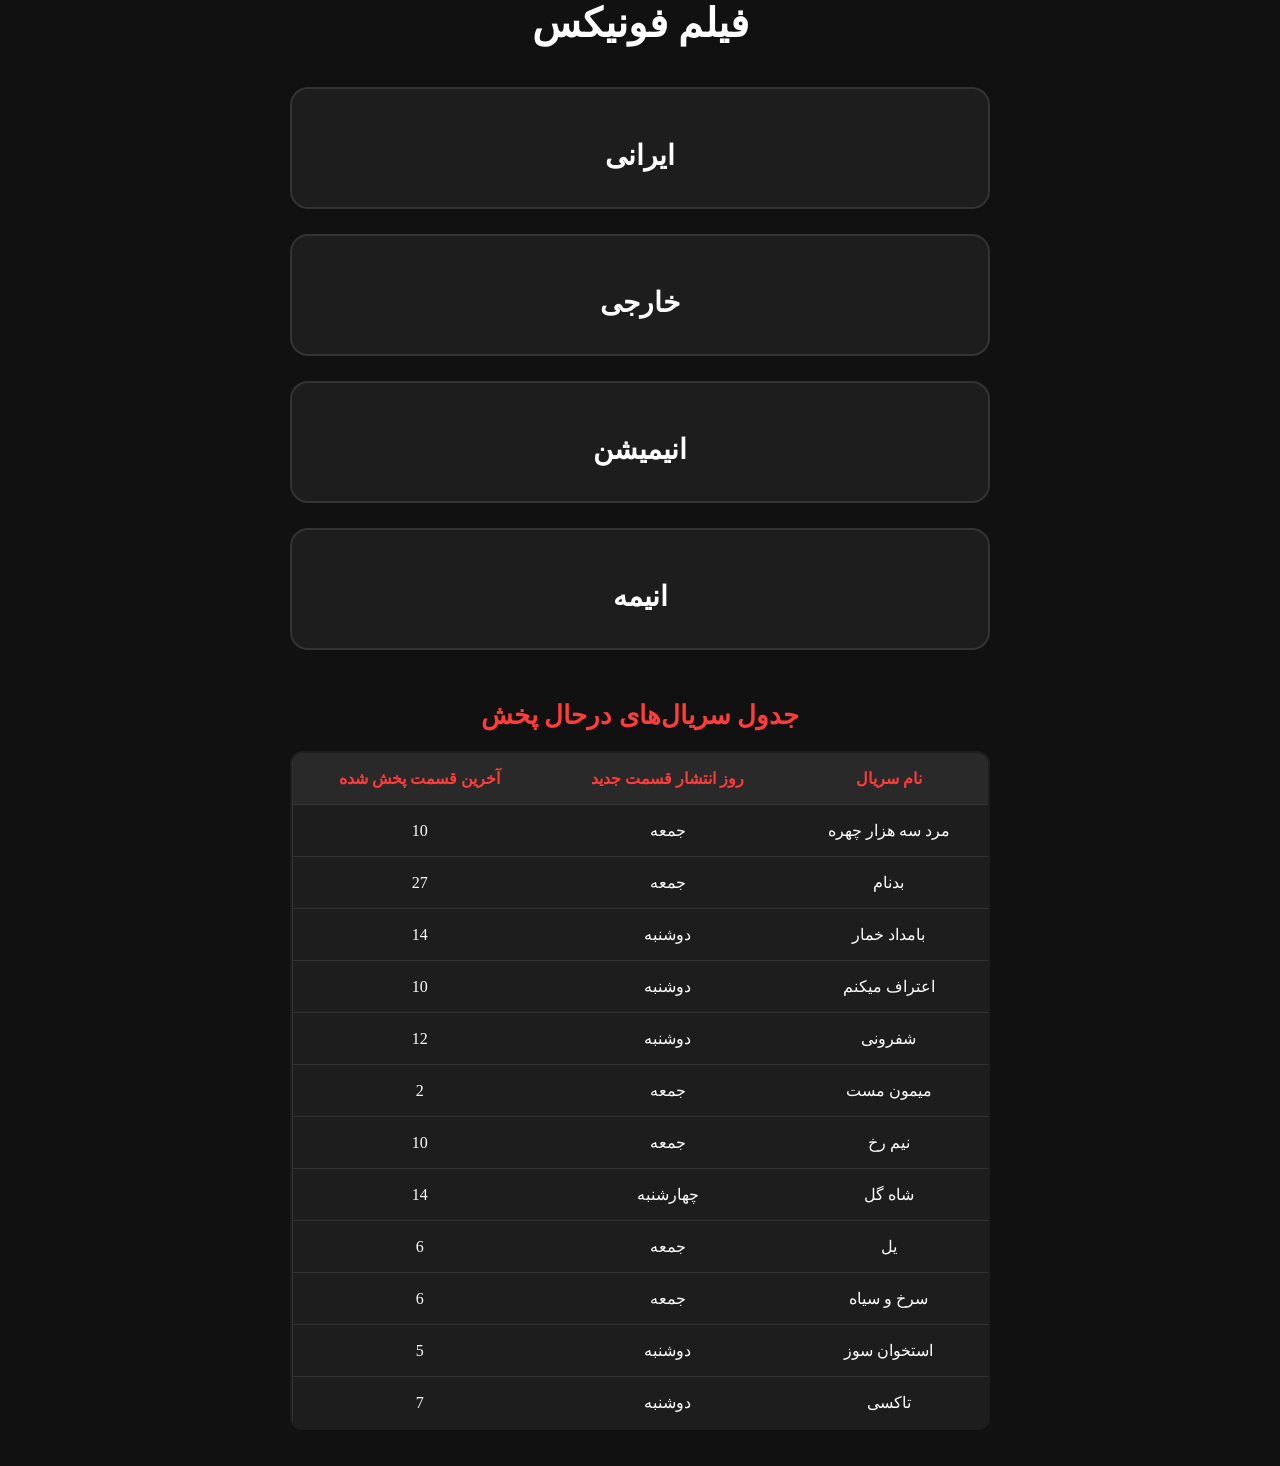
<file: index.html>
<!DOCTYPE html>
<html lang="fa" dir="rtl">
<head>
    <meta charset="UTF-8">
    <meta name="viewport" content="width=device-width, initial-scale=1.0">
    <title>منوی فیلم</title>
    <link rel="stylesheet" href="css/style.css">
</head>
<body>
    <div class="container">
        <h1>فیلم فونیکس</h1>

        <div class="categories">
            <div class="card" data-category="iranian">
                <h2>ایرانی</h2>
            </div>
            <div class="card" data-category="foreign">
                <h2>خارجی</h2>
            </div>
            <div class="card" data-category="animation">
                <h2>انیمیشن</h2>
            </div>
			<div class="card" data-category="anime">
                <h2>انیمه</h2>
            </div>
			
        </div>

        <!-- جدول سریال‌ها -->
        <div class="table-section">
            <h2 class="table-title">جدول سریال‌های درحال پخش</h2>
            
            <table class="series-table">
                <thead>
                    <tr>
                        <th>نام سریال</th>
                        <th>روز انتشار قسمت جدید</th>
                        <th>آخرین قسمت پخش شده</th>
                    </tr>
                </thead>
                <tbody>
                    <tr>
                        <td>مرد سه هزار چهره</td>
                        <td>جمعه</td>
                        <td>10</td>
                    </tr>
                    <tr>
                        <td>بدنام</td>
                        <td>جمعه</td>
                        <td>27</td>
                    </tr>
                    <tr>
                        <td>بامداد خمار</td>
                        <td>دوشنبه</td>
                        <td>14</td>
                    </tr>
                    <tr>
                        <td>اعتراف میکنم</td>
                        <td>دوشنبه</td>
                        <td>10</td>
                    </tr>
					<tr>
                        <td>شفرونی</td>
                        <td>دوشنبه</td>
                        <td>12</td>
                    </tr>
					<tr>
                        <td>میمون مست</td>
                        <td>جمعه</td>
                        <td>2</td>
                    </tr>
					<tr>
                        <td>نیم رخ</td>
                        <td>جمعه</td>
                        <td>10</td>
                    </tr>
					<tr>
                        <td>شاه گل</td>
                        <td>چهارشنبه</td>
                        <td>14</td>
                    </tr>
					<tr>
                        <td>یل</td>
                        <td>جمعه</td>
                        <td>6</td>
                    </tr>
					<tr>
                        <td>سرخ و سیاه</td>
                        <td>جمعه</td>
                        <td>6</td>
                    </tr>
					<tr>
                        <td>استخوان سوز</td>
                        <td>دوشنبه</td>
                        <td>5</td>
                    </tr>
					<tr>
                        <td>تاکسی</td>
                        <td>دوشنبه</td>
                        <td>7</td>
                    </tr>
					
					
                </tbody>
            </table>
			<br/>
			<br/>
        </div>
    </div>

    <script src="js/home.js"></script>
</body>
</html>
</file>
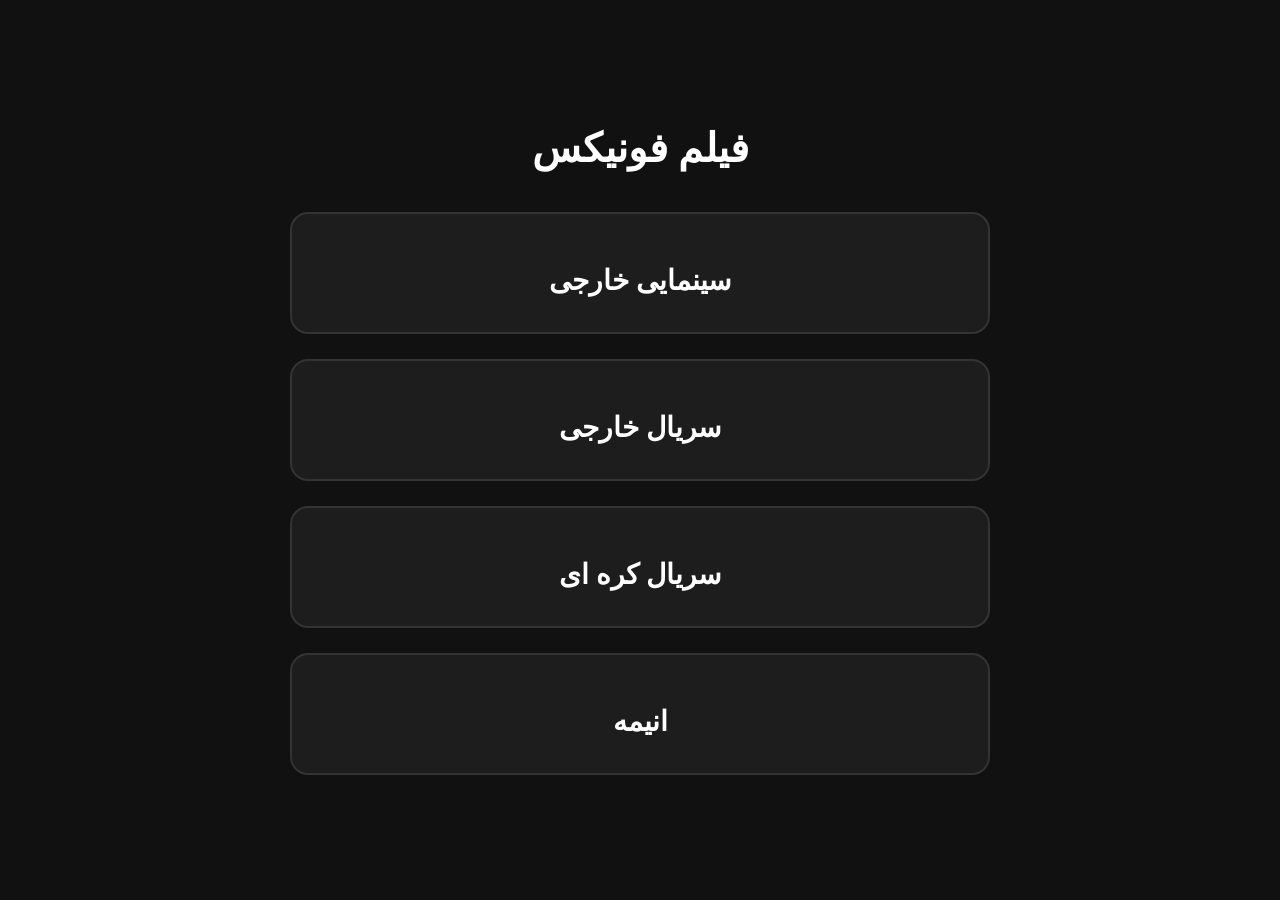
<file: MovieOrSeries.html>
<!DOCTYPE html>
<html lang="fa" dir="rtl">

<head>
    <meta charset="UTF-8">
    <meta name="viewport" content="width=device-width, initial-scale=1.0">
    <title>منوی فیلم</title>

    <link rel="stylesheet" href="css/style.css">
</head>

<body>

    <div class="container">

        <h1>فیلم فونیکس</h1>

        <div class="categories">

            <div class="card" data-category="foreignMovie">
                <h2>سینمایی خارجی</h2>
            </div>

            <div class="card" data-category="foreignSeries">
                <h2>سریال خارجی</h2>
            </div>
			<div class="card" data-category="koreanseries">
				<h2>سریال کره ای</h2>
			</div>
			<div class="card" data-category="anime">
				<h2>انیمه</h2>
			</div>
	

        </div>

    </div>

    <script src="js/home.js"></script>

</body>

</html>
</file>
<file: css/style.css>
*{
    margin:0;
    padding:0;
    box-sizing:border-box;
    font-family: tahoma;
}

body{
    background:#111;
    color:white;
    display:flex;
    justify-content:center;
    align-items:center;
    min-height:100vh;
}

.container{
    width:90%;
    max-width:700px;
}

h1{
    text-align:center;
    margin-bottom:40px;
    font-size:40px;
}

.categories{
    display:flex;
    flex-direction:column;
    gap:25px;
}

.card{
    background:#1d1d1d;
    border:2px solid #333;
    border-radius:18px;
    padding:35px;
    text-align:center;
    cursor:pointer;
    transition:.3s;
}

.card:hover{
    transform:translateY(-6px);
    background:#292929;
    border-color:#ff3b3b;
}

.card span{
    font-size:60px;
}

.card h2{
    margin-top:15px;
    font-size:28px;
}

/* ===== استایل جدول ===== */
.table-section{
    margin-top:50px;
}

.table-title{
    text-align:center;
    font-size:26px;
    margin-bottom:20px;
    color:#ff3b3b;
}

.series-table{
    width:100%;
    border-collapse:collapse;
    background:#1d1d1d;
    border-radius:12px;
    overflow:hidden;
    border:2px solid #333;
}

.series-table th,
.series-table td{
    padding:16px 12px;
    text-align:center;
    border-bottom:1px solid #333;
}

.series-table th{
    background:#292929;
    color:#ff3b3b;
    font-size:16px;
}

.series-table tr:last-child td{
    border-bottom:none;
}

.series-table tbody tr:hover{
    background:#252525;
}

/* ===== ریسپانسیو ===== */
@media(max-width:600px){
    h1{
        font-size:32px;
    }

    .card{
        padding:25px;
    }

    .card h2{
        font-size:22px;
    }

    .table-title{
        font-size:22px;
    }

    .series-table th,
    .series-table td{
        padding:12px 8px;
        font-size:14px;
    }
}
</file>
